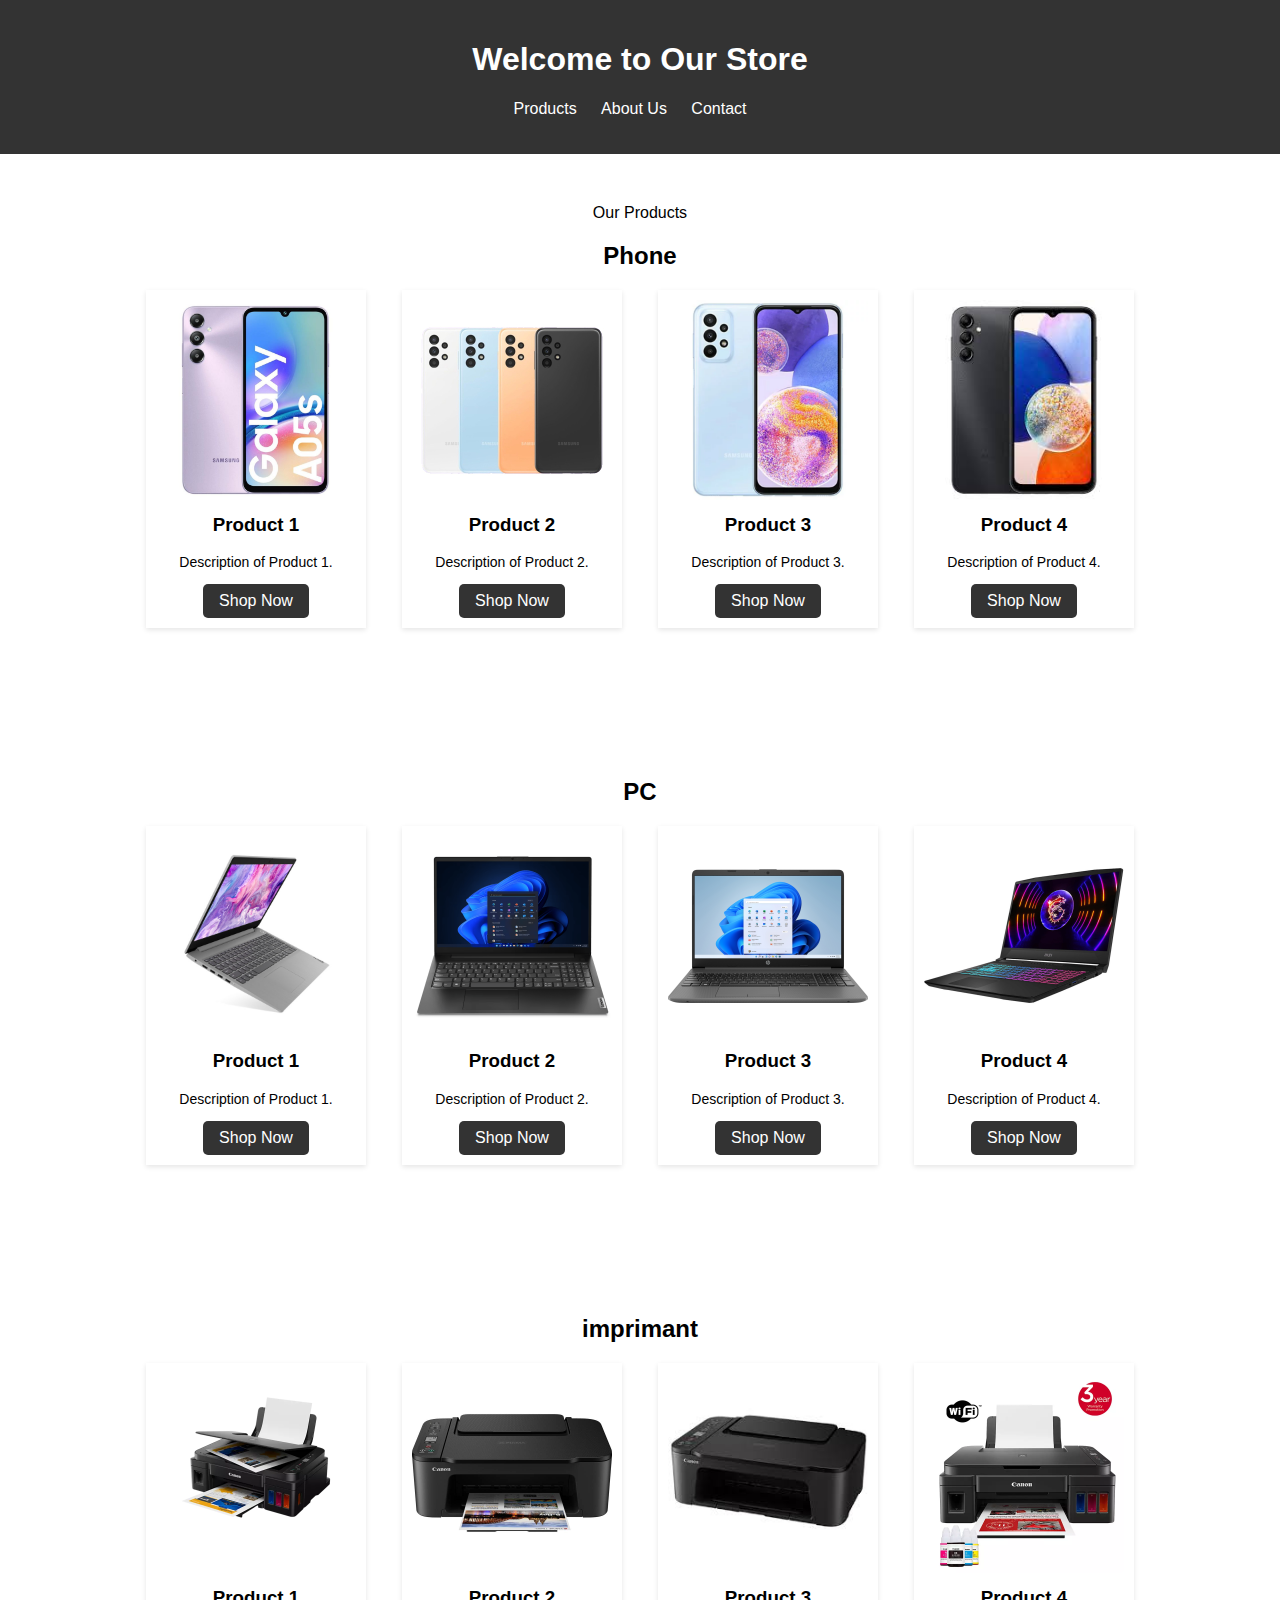
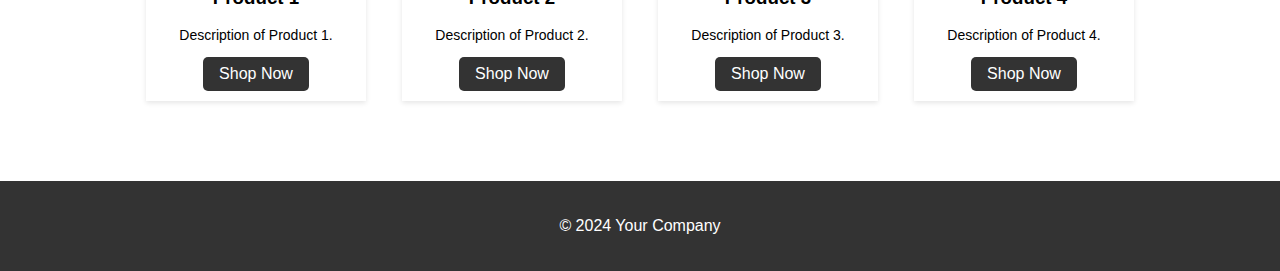
<file: index.html>
<!DOCTYPE html>
<html lang="en">
<head>
    <meta charset="UTF-8">
    <meta name="viewport" content="width=device-width, initial-scale=1.0">
    <title>Responsive Landing Page</title>
    <link rel="stylesheet" href="styles.css">
</head>
<body>

    <!-- Header -->
    <header class="header">
        <div class="container">
            <h1>Welcome to Our Store</h1>
            <nav>
                <ul>
                    <li><a href="#products">Products</a></li>
                    <li><a href="#about">About Us</a></li>
                    <li><a href="#contact">Contact</a></li>
                </ul>
            </nav>
        </div>
    </header>

    <!-- Product Section -->
    <section id="products" class="products">
        Our Products
        <div class="container">
            <h2>  Phone </h2>
            <div class="product-cards">
                <!-- Product Card 1 -->
                <div class="product-card">
                    <img src="images/tel/a05.jpg" alt="Product 1">
                    <h3>Product 1</h3>
                    <p>Description of Product 1.</p>
                    <a href="#" class="btn">Shop Now</a>
                </div>
                <!-- Product Card 2 -->
                <div class="product-card">
                    <img src="images/tel/a13.jpg" alt="Product 2">
                    <h3>Product 2</h3>
                    <p>Description of Product 2.</p>
                    <a href="#" class="btn">Shop Now</a>
                </div>
                <!-- Product Card 3 -->
                <div class="product-card">
                    <img src="images/tel/a23.webp" alt="Product 3">
                    <h3>Product 3</h3>
                    <p>Description of Product 3.</p>
                    <a href="#" class="btn">Shop Now</a>
                </div>
                <!-- Product Card 4 -->
                <div class="product-card">
                    <img src="images/tel/product1.jpg" alt="Product 4">
                    <h3>Product 4</h3>
                    <p>Description of Product 4.</p>
                    <a href="#" class="btn">Shop Now</a>
                </div>
            </div>
        </div>
    </section>


     <!-- Product Section -->
     <section id="products" class="products">
        <div class="container">
            <h2> PC </h2>
            <div class="product-cards">
                <!-- Product Card 1 -->
                <div class="product-card">
                    <img src="images/pc/pc1.jpg" alt="Product 1">
                    <h3>Product 1</h3>
                    <p>Description of Product 1.</p>
                    <a href="#" class="btn">Shop Now</a>
                </div>
                <!-- Product Card 2 -->
                <div class="product-card">
                    <img src="images/pc/pc2.png" alt="Product 2">
                    <h3>Product 2</h3>
                    <p>Description of Product 2.</p>
                    <a href="#" class="btn">Shop Now</a>
                </div>
                <!-- Product Card 3 -->
                <div class="product-card">
                    <img src="images/pc/pc3.jpg" alt="Product 3">
                    <h3>Product 3</h3>
                    <p>Description of Product 3.</p>
                    <a href="#" class="btn">Shop Now</a>
                </div>
                <!-- Product Card 4 -->
                <div class="product-card">
                    <img src="images/pc/pc4.jpg" alt="Product 4">
                    <h3>Product 4</h3>
                    <p>Description of Product 4.</p>
                    <a href="#" class="btn">Shop Now</a>
                </div>
            </div>
        </div>
    </section>



     <!-- Product Section -->
     <section id="products" class="products">
        <div class="container">
            <h2> imprimant </h2>
            <div class="product-cards">
                <!-- Product Card 1 -->
                <div class="product-card">
                    <img src="images/impr/canon g24.jpg" alt="Product 1">
                    <h3>Product 1</h3>
                    <p>Description of Product 1.</p>
                    <a href="#" class="btn">Shop Now</a>
                </div>
                <!-- Product Card 2 -->
                <div class="product-card">
                    <img src="images/impr/impcan 1.jpg" alt="Product 2">
                    <h3>Product 2</h3>
                    <p>Description of Product 2.</p>
                    <a href="#" class="btn">Shop Now</a>
                </div>
                <!-- Product Card 3 -->
                <div class="product-card">
                    <img src="images/impr/product2.jpg" alt="Product 3">
                    <h3>Product 3</h3>
                    <p>Description of Product 3.</p>
                    <a href="#" class="btn">Shop Now</a>
                </div>
                <!-- Product Card 4 -->
                <div class="product-card">
                    <img src="images/impr/canonpixma.webp" alt="Product 4">
                    <h3>Product 4</h3>
                    <p>Description of Product 4.</p>
                    <a href="#" class="btn">Shop Now</a>
                </div>
            </div>
        </div>
    </section>



    <!-- Footer -->
    <footer class="footer">
        <div class="container">
            <p>&copy; 2024 Your Company</p>
        </div>
    </footer>

</body>
</html>
</file>
<file: styles.css>
/* Global Styles */
body {
    font-family: Arial, sans-serif;
    margin: 0;
    padding: 0;
    box-sizing: border-box;
}

.container {
    width: 80%;
    margin: 0 auto;
}

/* Header Styles */
.header {
    background-color: #333;
    color: #fff;
    padding: 20px 0;
    text-align: center;
}

nav ul {
    list-style: none;
    padding: 0;
}

nav ul li {
    display: inline;
    margin-right: 20px;
}

nav ul li a {
    color: #fff;
    text-decoration: none;
    font-size: 16px;
}

/* Product Section Styles */
.products {
    padding: 50px 0;
    text-align: center;
}

.product-cards {
    display: flex;
    justify-content: space-around;
    flex-wrap: wrap;
}

.product-card {
    width: 200px;
    margin-bottom: 30px;
    padding: 10px;
    box-shadow: 0 2px 5px rgba(0, 0, 0, 0.1);
}

.product-card img {
    width: 100%;
    height: auto;
    border-radius: 5px;
}

.product-card h3 {
    margin-top: 10px;
}

.product-card p {
    font-size: 14px;
}

.btn {
    display: inline-block;
    padding: 8px 16px;
    background-color: #333;
    color: #fff;
    text-decoration: none;
    border-radius: 5px;
    transition: background-color 0.3s ease;
}

.btn:hover {
    background-color: #555;
}

/* Footer Styles */
.footer {
    background-color: #333;
    color: #fff;
    text-align: center;
    padding: 20px 0;
}
</file>
